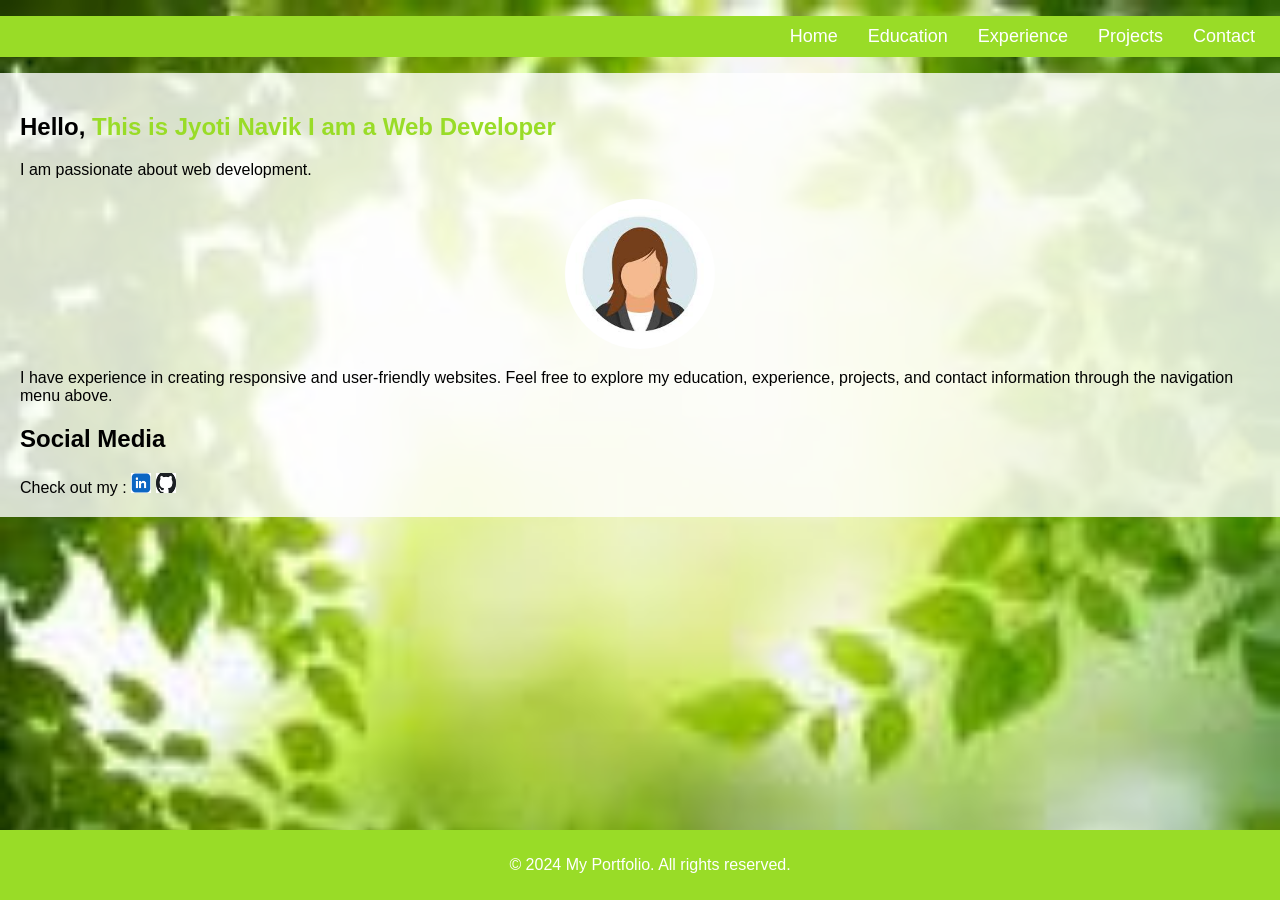
<file: index.html>
<!doctype html>
<html lang="en">
  <head>
    <link rel="stylesheet" href="style.css" />
    <meta charset="UTF-8" />
    <meta name="viewport" content="width=device-width, initial-scale=1.0" />
    <title>portfolio website</title>
  </head>
  <body>
    <header>
      <nav>
        <ul>
          <li><a href="index.html">Home</a></li>
          <li><a href="education.html">Education</a></li>
          <li><a href="experience.html">Experience</a></li>
          <li><a href="projects.html">Projects</a></li>
          <li><a href="contact.html">Contact</a></li>
        </ul>
      </nav>
    </header>
    <main>
      <section>
        <h1>
          Hello,<span class="main-content-heading">
            This is Jyoti Navik I am a Web Developer</span
          >
        </h1>
        <p1>I am passionate about web development.</p1>
        <img src="profile-pic.jpeg" alt="Profile Picture" class="profile-pic" />
      </section>
      <section>
        <p2
          >I have experience in creating responsive and user-friendly websites.
          Feel free to explore my education, experience, projects, and contact
          information through the navigation menu above.</p2
        >
      </section>
      <section>
        <h2>Social Media</h2>
        <p3
          >Check out my :
          <a
            href="https://www.linkedin.com/in/jyoti-navik-356157185/"
            target="_blank"
            ><img src="linkedin.png" alt="LinkedIn" class="icon" /></a
        ></p3>
        <p4
          ><a href="https://github.com/jyotiproject" target="_blank"
            ><img src="github.png" alt="GitHub" class="icon" /></a
        ></p4>
      </section>
    </main>
    <footer>
      <p>&copy; 2024 My Portfolio. All rights reserved.</p>
    </footer>
  </body>
</html>
</file>
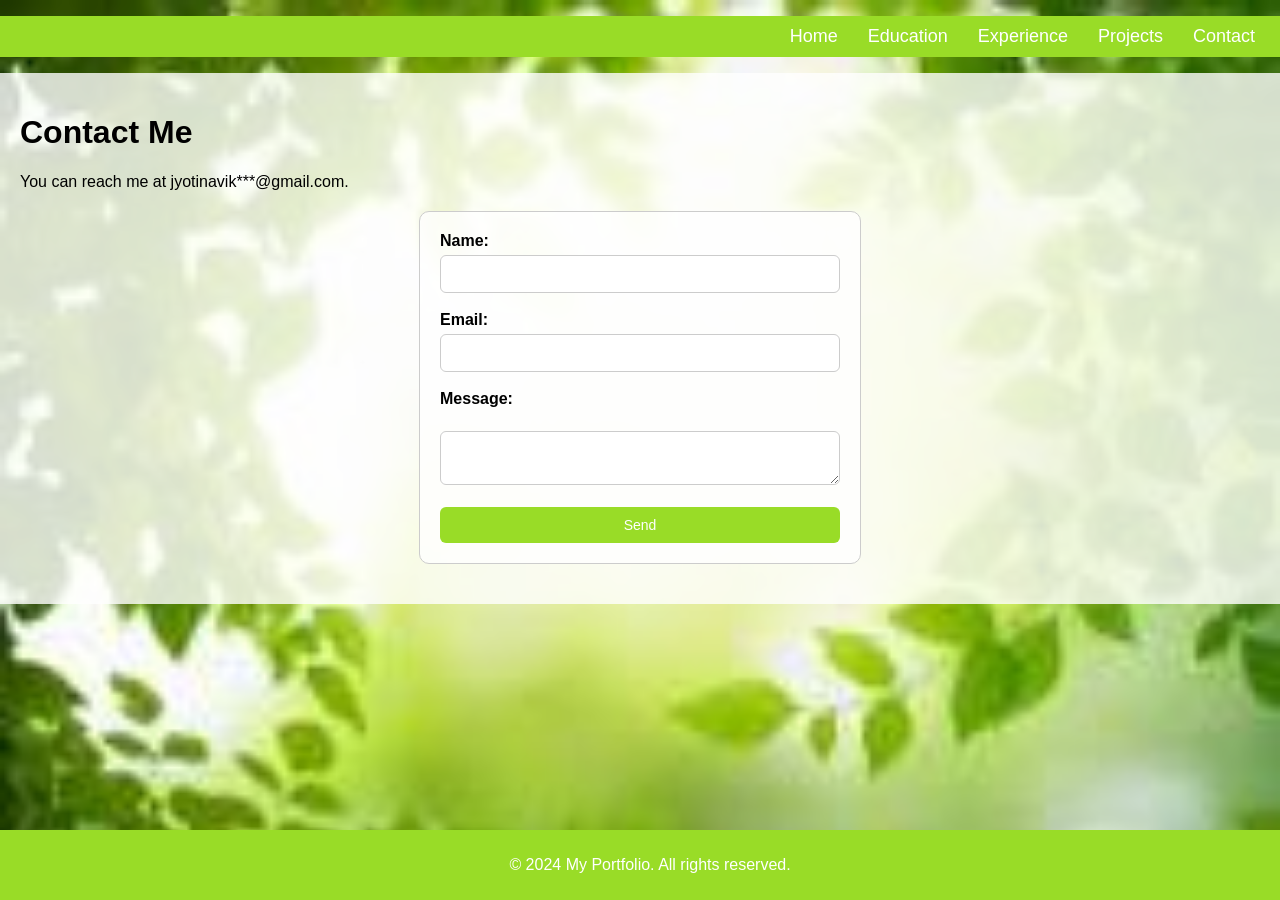
<file: contact.html>
<!DOCTYPE html>
<html lang="en">
<head>
  <link rel="stylesheet" href="style.css">
  <meta charset="UTF-8">
  <meta name="viewport" content="width=device-width, initial-scale=1.0">
  <title>portfolio website</title>
</head>
<body>
  <header>
      <nav>
       <ul>
      <li><a href="index.html">Home</a></li>
      <li><a href="education.html">Education</a></li>
      <li><a href="experience.html">Experience</a></li>
      <li><a href="projects.html">Projects</a></li>
      <li><a href="contact.html">Contact</a></li>
    </ul>
    </nav>
  </header>
  <main>
    <div class="contact-details">
      <h1>Contact Me</h1>
      <p>You can reach me at jyotinavik***@gmail.com.</p>
      <form class="contact-form">
        <label for="name">Name:</label>
        <input type="text" id="name" name="name"><br><br>
        <label for="email">Email:</label>
        <input type="email" id="email" name="email"><br><br>
        <label for="message">Message:</label><br>
        <textarea id="message" name="message"></textarea><br><br>
        <input type="submit" value="Send">
      </form>
    </div>
  </main>
  <footer>
    <p>&copy; 2024 My Portfolio. All rights reserved.</p>
  </footer>

</body>
</html>
</file>
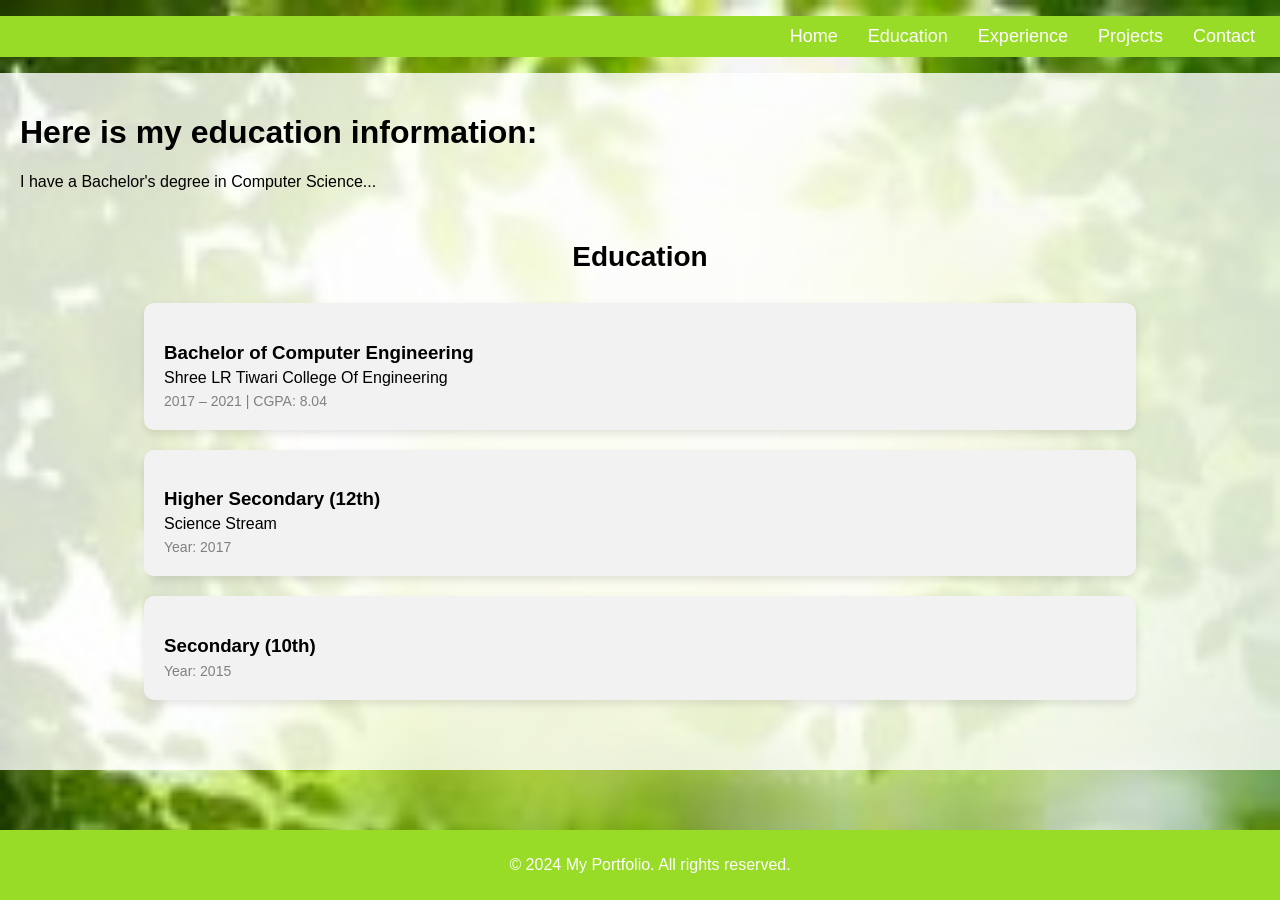
<file: education.html>
<!doctype html>
<html lang="en">
  <head>
    <link rel="stylesheet" href="style.css" />
    <meta charset="UTF-8" />
    <meta name="viewport" content="width=device-width, initial-scale=1.0" />
    <title>portfolio website</title>
  </head>
  <body>
    <header>
      <nav>
        <ul>
          <li><a href="index.html">Home</a></li>
          <li><a href="education.html">Education</a></li>
          <li><a href="experience.html">Experience</a></li>
          <li><a href="projects.html">Projects</a></li>
          <li><a href="contact.html">Contact</a></li>
        </ul>
      </nav>
    </header>
    <main>
      <div class="education-heading">
       <h1>Here is my education information:</h1>
       <p>I have a Bachelor's degree in Computer Science...</p>
      </div>
      <section class="section">
        <h2>Education</h2>

       <div class="card">
         <h3>Bachelor of Computer Engineering</h3>
         <p>Shree LR Tiwari College Of Engineering</p>
         <span>2017 – 2021 | CGPA: 8.04</span>
       </div>

       <div class="card">
         <h3>Higher Secondary (12th)</h3>
         <p>Science Stream</p>
         <span>Year: 2017</span>
       </div>

       <div class="card">
         <h3>Secondary (10th)</h3>
         <span>Year: 2015</span>
        </div>
      </section>
    </main>
    <footer>
      <p>&copy; 2024 My Portfolio. All rights reserved.</p>
    </footer>
  </body>
</html>
</file>
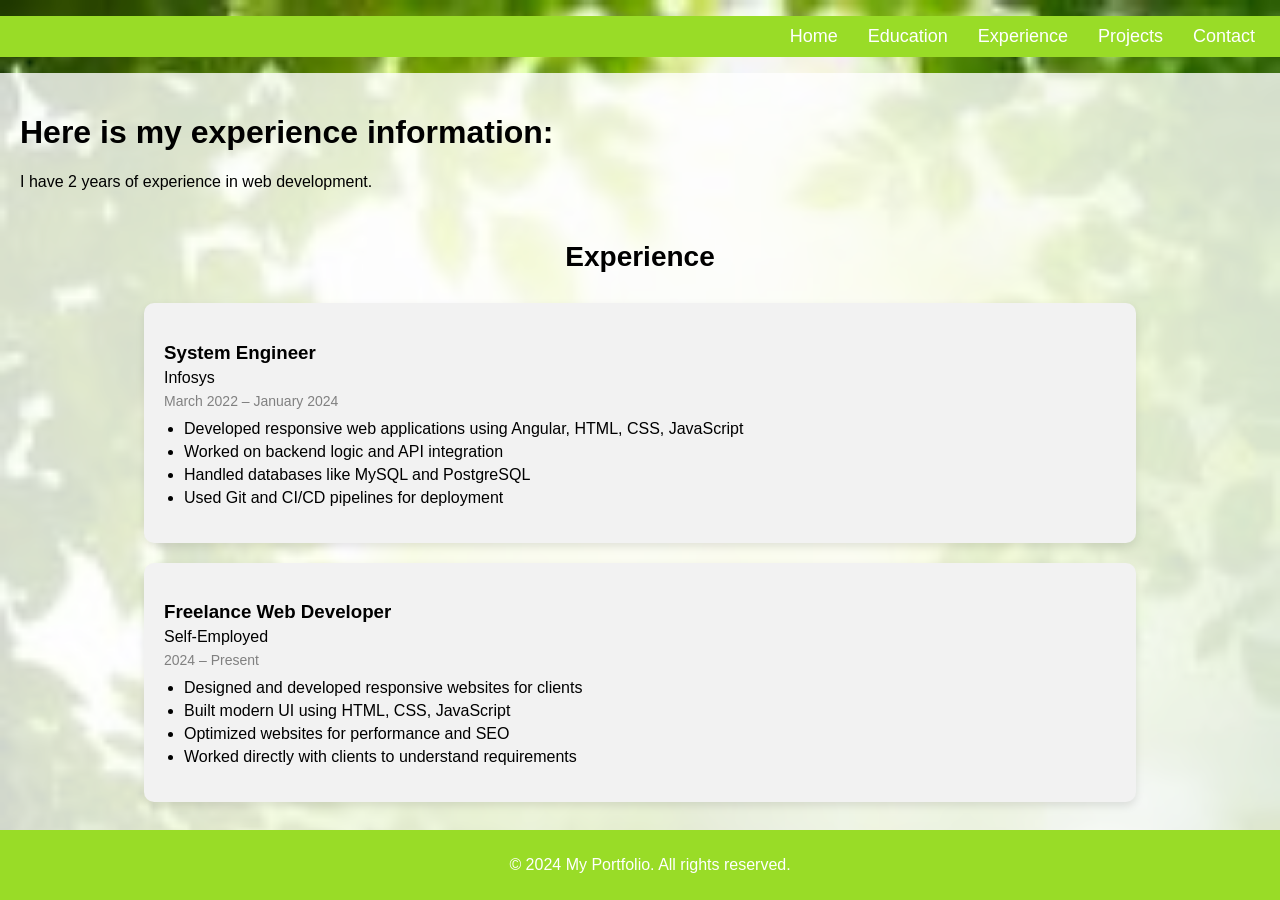
<file: experience.html>
<!doctype html>
<html lang="en">
  <head>
    <link rel="stylesheet" href="style.css" />
    <meta charset="UTF-8" />
    <meta name="viewport" content="width=device-width, initial-scale=1.0" />
    <title>portfolio website</title>
  </head>
  <body>
    
    <header>
        <nav>
          <ul>
            <li><a href="index.html">Home</a></li>
            <li><a href="education.html">Education</a></li>
            <li><a href="experience.html">Experience</a></li>
            <li><a href="projects.html">Projects</a></li>
            <li><a href="contact.html">Contact</a></li>
          </ul>
        </nav>
    </header>
    <main>
      <h1>Here is my experience information:</h1>
      <p>I have 2 years of experience in web development.</p>
      <section class="section">
        <h2>Experience</h2>

        <!-- Infosys -->
       <div class="card">
          <h3>System Engineer</h3>
          <p>Infosys</p>
          <span>March 2022 – January 2024</span>

          <ul>
            <li>Developed responsive web applications using Angular, HTML, CSS, JavaScript</li>
            <li>Worked on backend logic and API integration</li>
            <li>Handled databases like MySQL and PostgreSQL</li>
            <li>Used Git and CI/CD pipelines for deployment</li>
          </ul>
       </div>

        <!-- Freelance -->
       <div class="card">
         <h3>Freelance Web Developer</h3>
          <p>Self-Employed</p>
          <span>2024 – Present</span>

         <ul>
            <li>Designed and developed responsive websites for clients</li>
            <li>Built modern UI using HTML, CSS, JavaScript</li>
            <li>Optimized websites for performance and SEO</li>
            <li>Worked directly with clients to understand requirements</li>
         </ul>
       </div>
      </section>
    </main>
    <footer>
      <p>&copy; 2024 My Portfolio. All rights reserved.</p>
    </footer>
  </body>
  
  
</html>
</file>
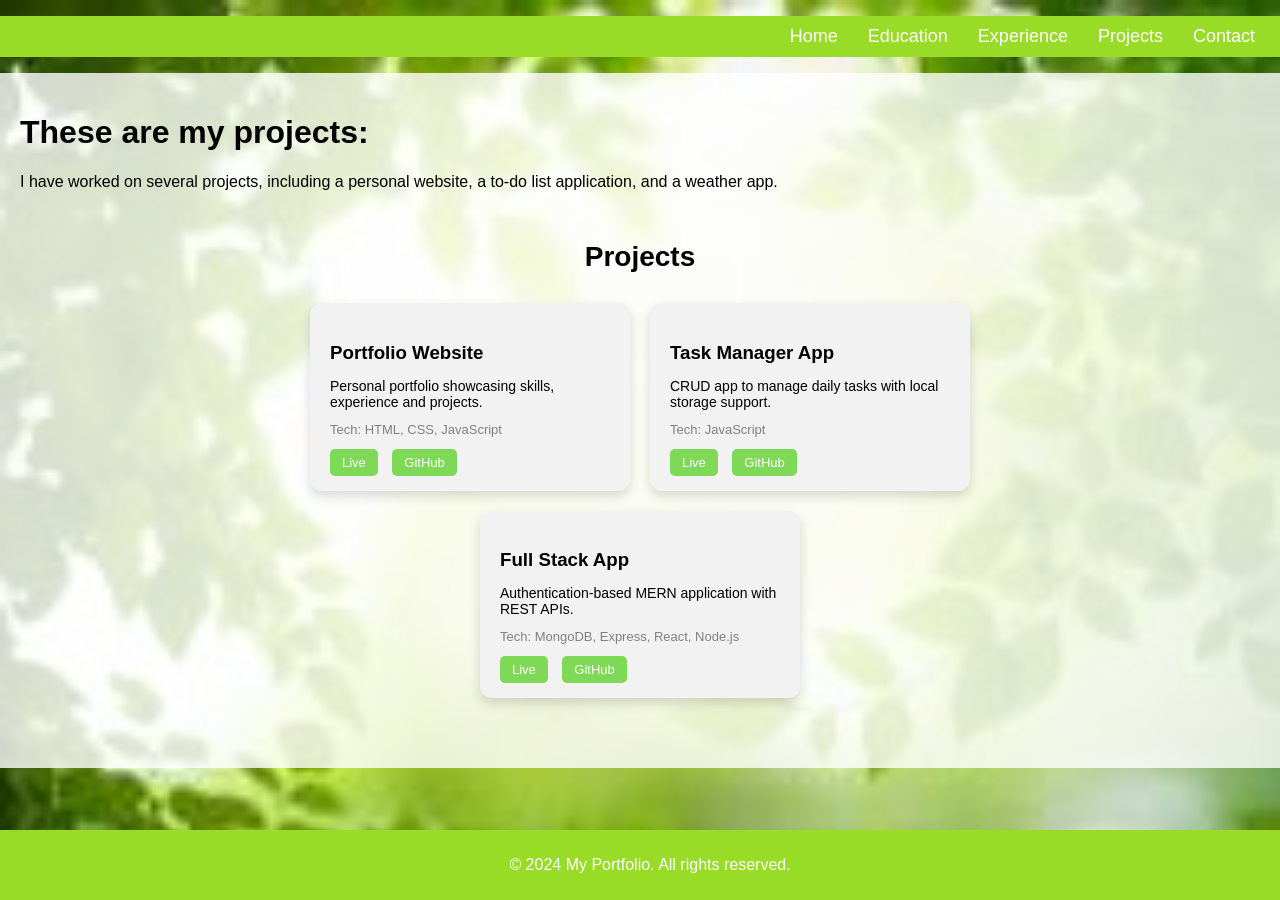
<file: projects.html>
<!doctype html>
<html lang="en">
  <head>
    <link rel="stylesheet" href="style.css" />
    <meta charset="UTF-8" />
    <meta name="viewport" content="width=device-width, initial-scale=1.0" />
    <title>portfolio website</title>
  </head>
  <body>
    <header>
      <nav>
        <ul>
          <li><a href="index.html">Home</a></li>
          <li><a href="education.html">Education</a></li>
          <li><a href="experience.html">Experience</a></li>
          <li><a href="projects.html">Projects</a></li>
          <li><a href="contact.html">Contact</a></li>
        </ul>
      </nav>
    </header>
    <main>
      <div class="projects-heading">
        <h1>These are my projects:</h1>
      </div>
      <p>
        I have worked on several projects, including a personal website, a to-do
        list application, and a weather app.
      </p>
      <section class="section">
        <h2>Projects</h2>

        <div class="projects-container">
          <div class="project-card">
            <h3>Portfolio Website</h3>
            <p>
              Personal portfolio showcasing skills, experience and projects.
            </p>
            <span>Tech: HTML, CSS, JavaScript</span>
            <div class="buttons">
              <a href="#" target="_blank">Live</a>
              <a href="#" target="_blank">GitHub</a>
            </div>
          </div>

          <div class="project-card">
            <h3>Task Manager App</h3>
            <p>CRUD app to manage daily tasks with local storage support.</p>
            <span>Tech: JavaScript</span>
            <div class="buttons">
              <a href="#">Live</a>
              <a href="#">GitHub</a>
            </div>
          </div>

          <div class="project-card">
            <h3>Full Stack App</h3>
            <p>Authentication-based MERN application with REST APIs.</p>
            <span>Tech: MongoDB, Express, React, Node.js</span>
            <div class="buttons">
              <a href="#">Live</a>
              <a href="#">GitHub</a>
            </div>
          </div>
        </div>
      </section>
    </main>
    <footer>
      <p>&copy; 2024 My Portfolio. All rights reserved.</p>
    </footer>
  </body>
</html>
</file>
<file: style.css>
nav{
  background-color: rgb(153, 220, 39);
}
nav ul{
  display: flex;
  justify-content: right;
  list-style-type: none;
  padding: 10px;
}
nav ul li{
  margin: 0 15px;
  color:white;
   
}
nav ul li a{
  text-decoration: none;
  color: white;
  font-size: 18px;
}
nav ul li a:hover{
  color: black;
}

body{
  font-family: Arial, sans-serif;
  margin: 0;
  padding: 0;
  background-image: url("pic1.jpg");
  background-size: cover;
}
main{
  padding: 20px;
  background-color: rgba(255, 255, 255, 0.8);
  
}
.main-content-heading{
  color: rgb(153, 220, 39);
}
footer{
  background-color: rgb(153, 220, 39);
  color: white;
  text-align: center;
  padding: 10px;
  position: fixed;
  bottom: 0;
  width: 100%;

  
}

.icon{
  width: 20px;
  height: 20px;
}

.profile-pic{
  width: 150px;
  height: 150px;
  border-radius: 50%;
  margin-top: 20px;
  margin: 20px auto;   /* center karega */
  display: block;      /* important */
}

.contact-form{
  max-width: 400px;
  margin: 20px auto;
  padding: 20px;
  background-color: rgba(255, 255, 255, 0.8);
  border-radius: 10px;
  border: 1px solid #ccc;


}
.contact-form label{
  display: block;
  margin-bottom: 5px;
  font-weight: bold;
}

.contact-form input, .contact-form textarea{
  width: 100%;
  padding: 10px;
  border-radius: 6px;
  border: 1px solid #ccc;
  outline: none;
  font-size: 14px;
  box-sizing: border-box;
}

.contact-form input[type="submit"]{
  background-color: rgb(153, 220, 39);
  color: white;
  border: none;
  cursor: pointer;
}

.contact-form input[type="submit"]:hover{
  background-color: rgb(120, 190, 30);
}

.section {
  width: 80%;
  margin: 50px auto;
}

.section h2 {
  text-align: center;
  margin-bottom: 30px;
  font-size: 28px;
}

/* Card design */
.card {
  background: #f2f2f2;
  padding: 20px;
  margin-bottom: 20px;
  border-radius: 10px;
  box-shadow: 0 4px 8px rgba(0,0,0,0.1);
}

.card h3 {
  margin-bottom: 5px;
}

.card p {
  margin: 5px 0;
}

.card span {
  color: gray;
  font-size: 14px;
}

.card ul {
  margin-top: 10px;
  padding-left: 20px;
}

.card ul li {
  margin-bottom: 5px;
}

education-heading{
  color: rgb(153, 220, 39);
  text-align: center;
}

.projects-container {
  display: flex;
  gap: 20px;
  flex-wrap: wrap;
  justify-content: center;
}

.project-card {
  width: 280px;
  background: #f2f2f2;
  padding: 20px;
  border-radius: 12px;
  box-shadow: 0 5px 12px rgba(0,0,0,0.15);
  transition: 0.3s;
}

.project-card:hover {
  transform: translateY(-10px);
}

.project-card h3 {
  margin-bottom: 10px;
}

.project-card p {
  font-size: 14px;
  margin-bottom: 10px;
}

.project-card span {
  font-size: 13px;
  color: gray;
}

.buttons {
  margin-top: 15px;
}

.buttons a {
  text-decoration: none;
  background: #7ed957;
  color: white;
  padding: 6px 12px;
  border-radius: 5px;
  margin-right: 10px;
  font-size: 13px;
}

.buttons a:hover {
  background: #5ec13c;
}
</file>
